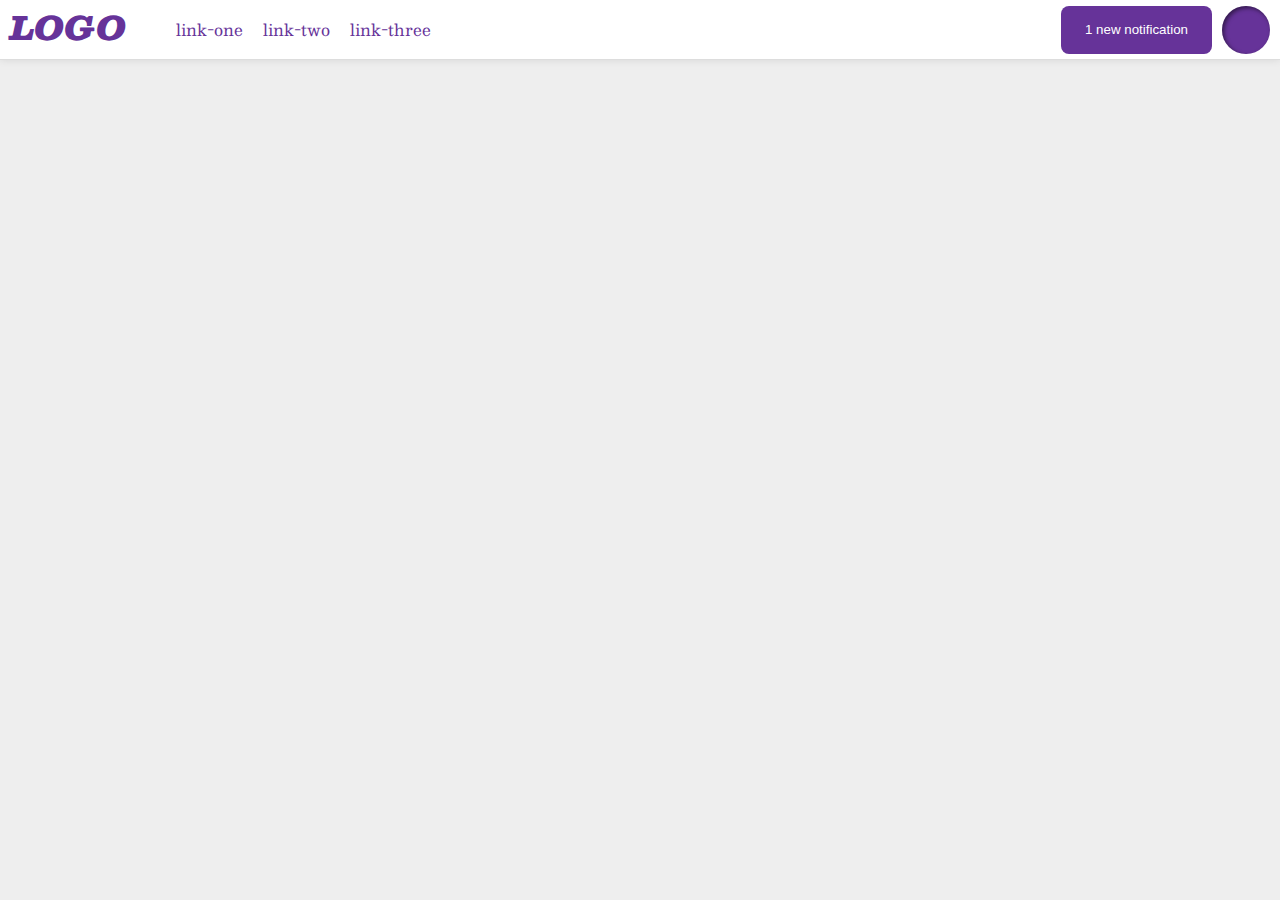
<file: flex/03-flex-header-2/index.html>
<!DOCTYPE html>
<html lang="en">
  <head>
    <meta charset="UTF-8">
    <meta http-equiv="X-UA-Compatible" content="IE=edge">
    <meta name="viewport" content="width=device-width, initial-scale=1.0">
    <title>Flex Header 2</title>
    <link rel="stylesheet" href="style.css">
  </head>
  <body>
    <div class="header">
      <div class="right-header">
        <div class="logo">
          LOGO
        </div>
        <ul class="links">
          <li><a href="https://google.com">link-one</a></li>
          <li><a href="https://google.com">link-two</a></li>
          <li><a href="https://google.com">link-three</a></li>
        </ul>
      </div>
      <div class="left-header">
        <button class="notifications">
          1 new notification
        </button>
        <div class="profile-image"></div>
      </div>
    </div>
  </body>
</html>
</file>
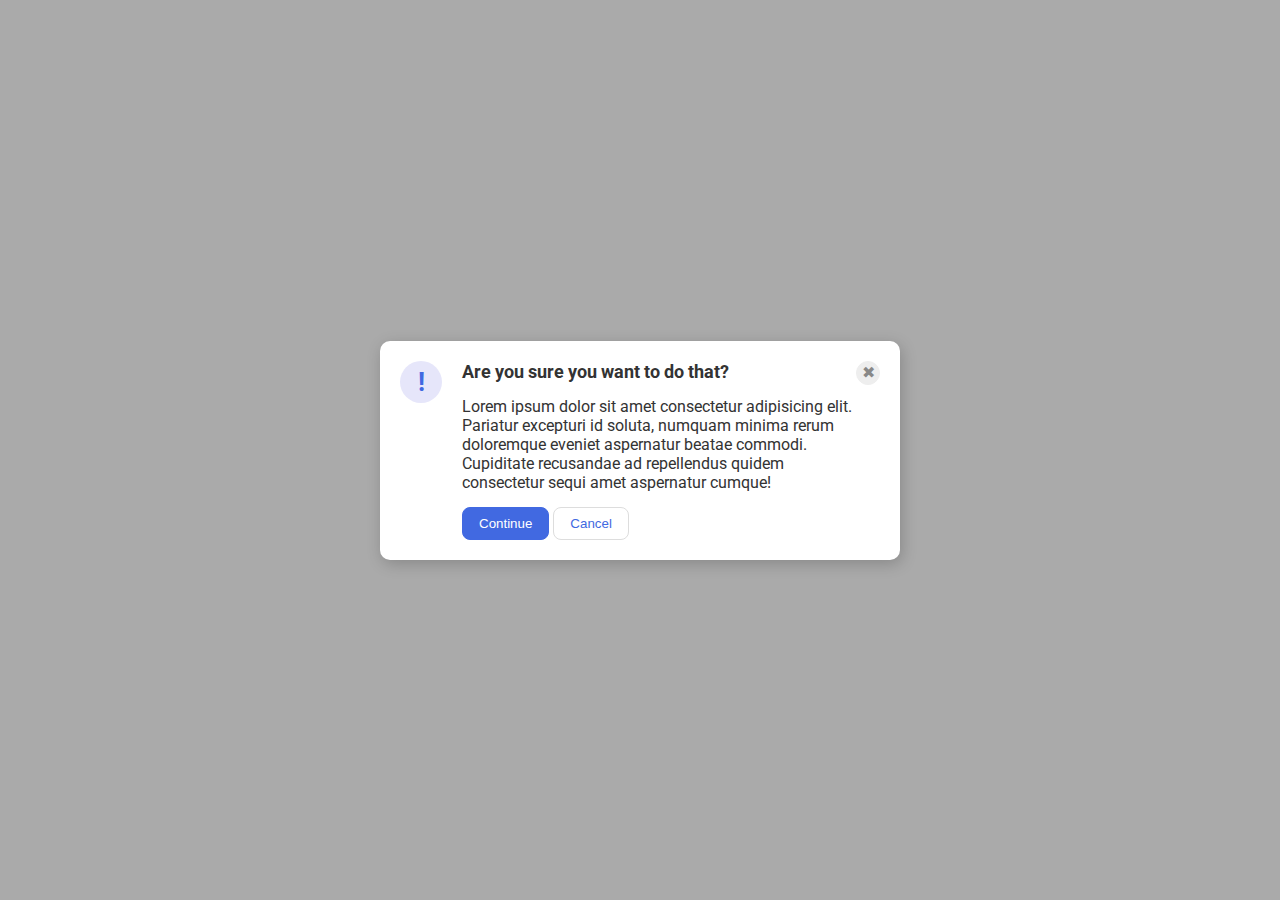
<file: flex/05-flex-modal/index.html>
<!DOCTYPE html>
<html lang="en">
  <head>
    <meta charset="UTF-8" />
    <meta http-equiv="X-UA-Compatible" content="IE=edge" />
    <meta name="viewport" content="width=device-width, initial-scale=1.0" />
    <link rel="stylesheet" href="style.css" />
    <title>Modal</title>
  </head>
  <body>
    <div class="modal">
      <div class="icon">!</div>
      <div class="information">
        <div class="header">Are you sure you want to do that?</div>
        <div class="text">
          Lorem ipsum dolor sit amet consectetur adipisicing elit. Pariatur
          excepturi id soluta, numquam minima rerum doloremque eveniet
          aspernatur beatae commodi. Cupiditate recusandae ad repellendus quidem
          consectetur sequi amet aspernatur cumque!
        </div>
        <div class="buttons">
          <button class="continue">Continue</button>
          <button class="cancel">Cancel</button>
        </div>
      </div>
      <button class="close-button">✖</button>
    </div>
  </body>
</html>
</file>
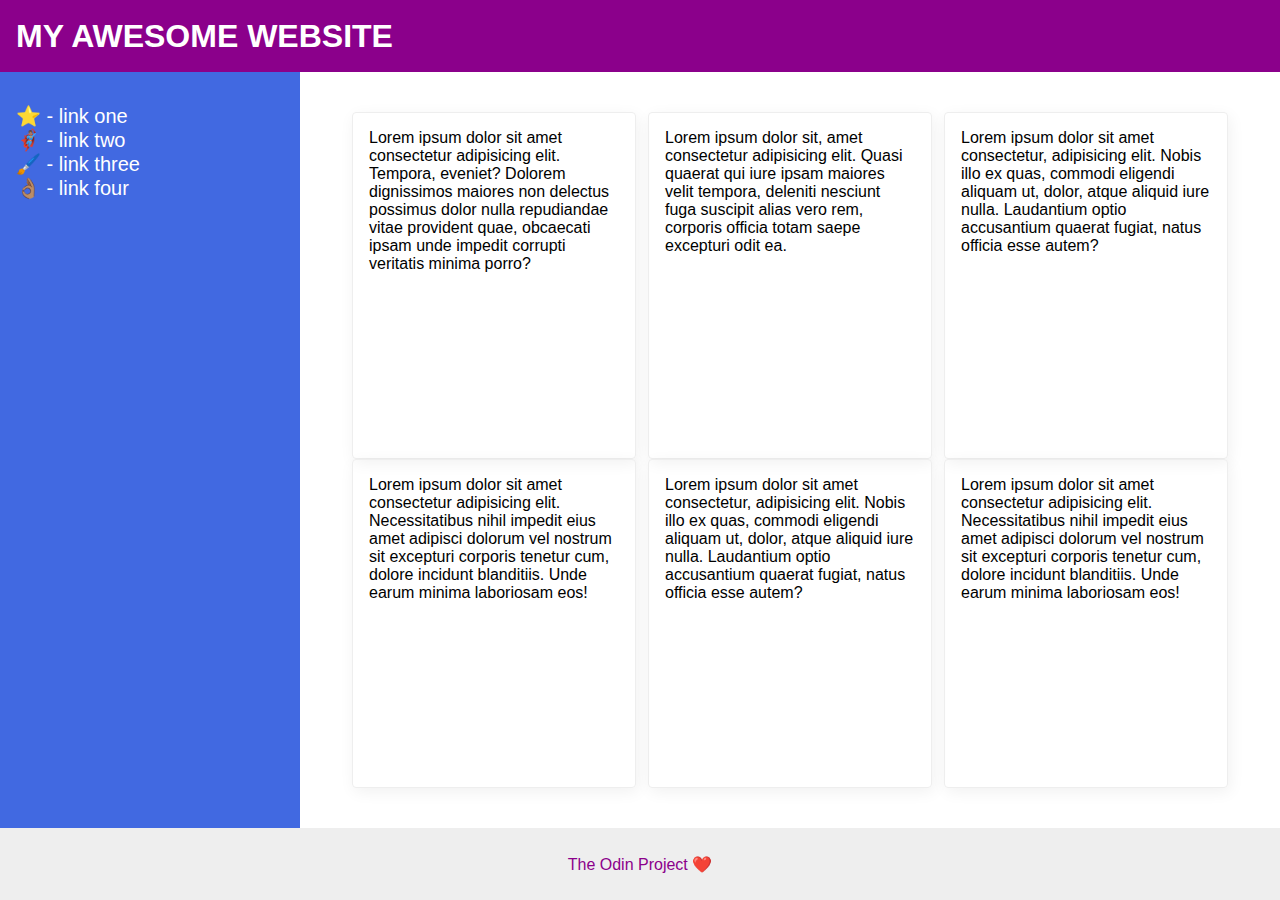
<file: flex/07-flex-layout-2/index.html>
<!DOCTYPE html>
<html lang="en">
  <head>
    <meta charset="UTF-8" />
    <meta http-equiv="X-UA-Compatible" content="IE=edge" />
    <meta name="viewport" content="width=device-width, initial-scale=1.0" />
    <title>The Holy Grail</title>
    <link rel="stylesheet" href="style.css" />
  </head>
  <body>
    <div class="header">MY AWESOME WEBSITE</div>

    <div class="content">
      <div class="sidebar">
        <ul>
          <li><a href="#">⭐ - link one</a></li>
          <li><a href="#">🦸🏽‍♂️ - link two</a></li>
          <li><a href="#">🖌️ - link three</a></li>
          <li><a href="#">👌🏽 - link four</a></li>
        </ul>
      </div>

      <div class="text-content">
        <div class="card">
          Lorem ipsum dolor sit amet consectetur adipisicing elit. Tempora,
          eveniet? Dolorem dignissimos maiores non delectus possimus dolor nulla
          repudiandae vitae provident quae, obcaecati ipsam unde impedit
          corrupti veritatis minima porro?
        </div>
        <div class="card">
          Lorem ipsum dolor sit, amet consectetur adipisicing elit. Quasi
          quaerat qui iure ipsam maiores velit tempora, deleniti nesciunt fuga
          suscipit alias vero rem, corporis officia totam saepe excepturi odit
          ea.
        </div>
        <div class="card">
          Lorem ipsum dolor sit amet consectetur, adipisicing elit. Nobis illo
          ex quas, commodi eligendi aliquam ut, dolor, atque aliquid iure nulla.
          Laudantium optio accusantium quaerat fugiat, natus officia esse autem?
        </div>
        <div class="card">
          Lorem ipsum dolor sit amet consectetur adipisicing elit.
          Necessitatibus nihil impedit eius amet adipisci dolorum vel nostrum
          sit excepturi corporis tenetur cum, dolore incidunt blanditiis. Unde
          earum minima laboriosam eos!
        </div>
        <div class="card">
          Lorem ipsum dolor sit amet consectetur, adipisicing elit. Nobis illo
          ex quas, commodi eligendi aliquam ut, dolor, atque aliquid iure nulla.
          Laudantium optio accusantium quaerat fugiat, natus officia esse autem?
        </div>
        <div class="card">
          Lorem ipsum dolor sit amet consectetur adipisicing elit.
          Necessitatibus nihil impedit eius amet adipisci dolorum vel nostrum
          sit excepturi corporis tenetur cum, dolore incidunt blanditiis. Unde
          earum minima laboriosam eos!
        </div>
      </div>
    </div>

    <div class="footer">The Odin Project ❤️</div>
  </body>
</html>
</file>
<file: flex/03-flex-header-2/style.css>
/* this is some magical font-importing.  
you'll learn about it later. */
@import url('https://fonts.googleapis.com/css2?family=Besley:ital,wght@0,400;1,900&display=swap');

body {
  margin: 0;
  background: #eee;
  font-family: Besley, serif;
}

.header {
  background: white;
  border-bottom: 1px solid #ddd;
  box-shadow: 0 0 8px rgba(0,0,0,.1);
  padding: 0 10px; 
  display: flex;
  justify-content: space-between;
  align-items: center;
}

.profile-image {
  background: rebeccapurple;
  box-shadow: inset 2px 2px 4px rgba(0,0,0,.5);
  border-radius: 50%;
  width: 48px;
  height: 48px;
}

.logo {
  color: rebeccapurple;
  font-size: 32px;
  font-weight: 900;
  font-style: italic;
}

button {
  border: none;
  border-radius: 8px;
  background: rebeccapurple;
  color: white;
  padding: 8px 24px;
  margin-right: 10px;
}

a {
  /* this removes the line under our links */
  text-decoration: none;
  color: rebeccapurple;
  margin: 0 10px;
}

ul {
  display: flex;
  list-style-type: none;
}

.right-header, .left-header{
  display: flex;
}
</file>
<file: flex/05-flex-modal/style.css>
@import url('https://fonts.googleapis.com/css2?family=Roboto:wght@400;700&display=swap');

html, body {
  height: 100%;
}

body {
  font-family: Roboto, sans-serif;
  margin: 0;
  background: #aaa;
  color: #333;
  /* I'll give you this one for free lol */
  display: flex;
  align-items: center;
  justify-content: center;
}

.modal {
  background: white;
  width: 480px;
  border-radius: 10px;
  box-shadow: 2px 4px 16px rgba(0,0,0,.2);
  padding: 20px;
  display: flex;
  justify-content: space-around;
}

.icon {
  color: royalblue;
  font-size: 26px;
  font-weight: 700;
  background: lavender;
  width: 42px;
  height: 42px;
  border-radius: 50%;
  display: flex;
  align-items: center;
  justify-content: center;
  flex: auto 0 0;
  margin-right: 20px;
}

.close-button {
  background: #eee;
  border-radius: 50%;
  color: #888;
  font-weight: 400;
  font-size: 16px;
  height: 24px;
  width: 24px;
  display: flex;
  align-items: center;
  justify-content: center;
  border: 1px solid #eee;
  padding: 0;
  flex: auto 0 0;
}

button {
  cursor: pointer;
  padding: 8px 16px;
  border-radius: 8px;
}

button.continue {
  background: royalblue;
  border: 1px solid royalblue;
  color: white;
}

button.cancel {
  background: white;
  border: 1px solid #ddd;
  color: royalblue;
}

.buttons{
  margin-top: 15px;
}

.header{
  font-weight: bold;
  font-size: large;
  margin-bottom: 15px;
}
</file>
<file: flex/07-flex-layout-2/style.css>
body {
  font-family: -apple-system, BlinkMacSystemFont, "Segoe UI", Roboto, Oxygen,
    Ubuntu, Cantarell, "Open Sans", "Helvetica Neue", sans-serif;
  margin: 0;
  min-height: 100vh;
  display: flex;
  flex-direction: column;
}

.header {
  height: 72px;
  background: darkmagenta;
  color: white;
  font-size: 32px;
  font-weight: 900;
  display: flex;
  align-items: center;
  padding: 0 16px;
}

.footer {
  height: 72px;
  background: #eee;
  color: darkmagenta;
  display: flex;
  justify-content: center;
  align-items: center;
}

.sidebar {
  width: 300px;
  background: royalblue;
  box-sizing: border-box;
  flex-shrink: 0;
  padding: 16px;
}

.card {
  border: 1px solid #eee;
  box-shadow: 2px 4px 16px rgba(0, 0, 0, 0.06);
  border-radius: 4px;
  width: 250px;
  padding: 16px;
}

.content {
  display: flex;
  flex: content;
}

a {
  text-decoration: none;
  color: white;
  font-size: 20px;
}

ul {
  list-style-type: none;
  padding: 0;
}

.text-content {
  flex: content;
  padding: 40px;
  display: flex;
  justify-content: space-evenly;
  flex-wrap: wrap;
}
</file>
